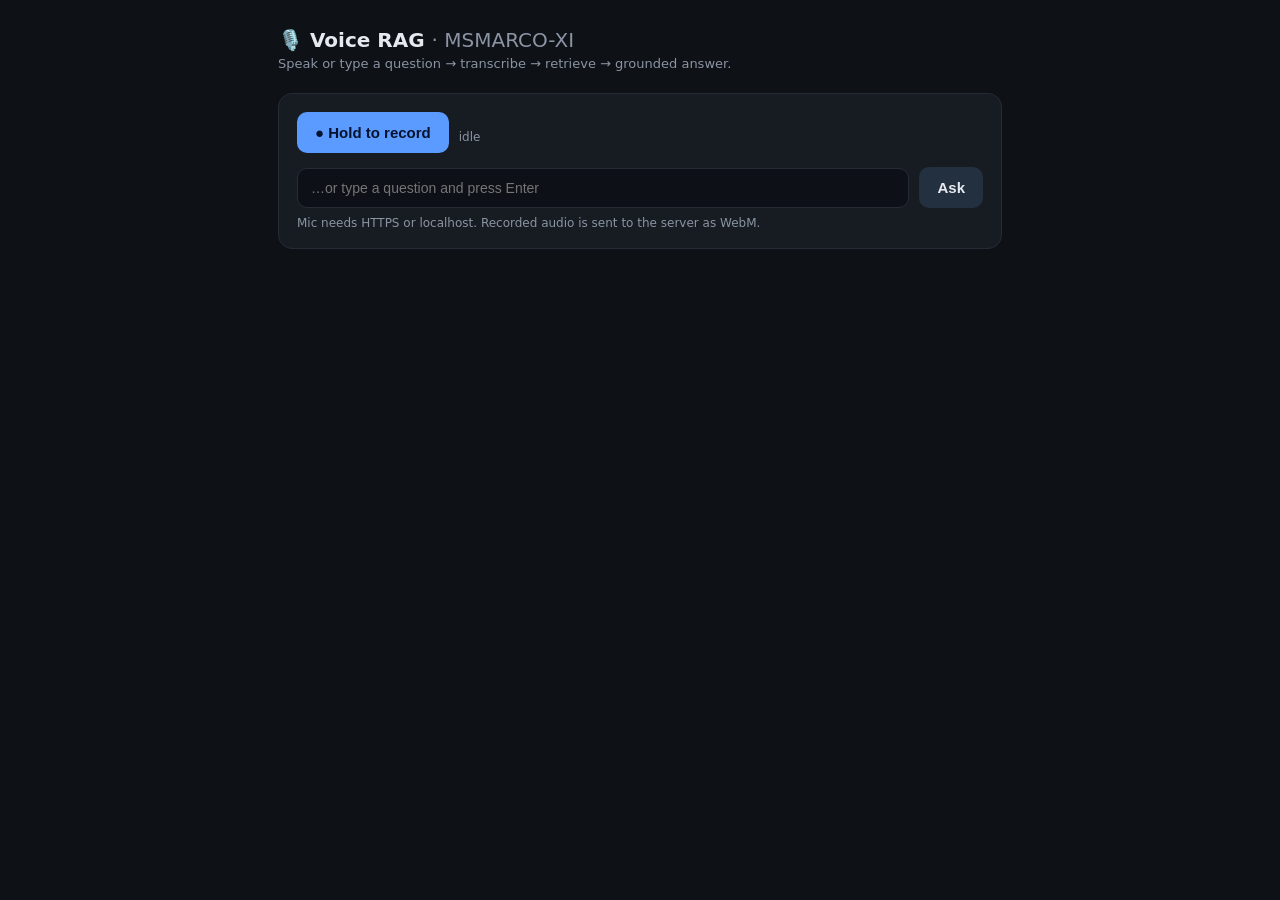
<file: static/index.html>
<!DOCTYPE html>
<html lang="en">
<head>
<meta charset="UTF-8" />
<meta name="viewport" content="width=device-width, initial-scale=1.0" />
<title>Voice RAG · MSMARCO-XI</title>
<style>
  :root { --bg:#0e1116; --card:#171b22; --line:#262c36; --fg:#e6e9ef; --mut:#8b94a3; --acc:#5b9bff; --ok:#37d67a; --warn:#ffb020; }
  * { box-sizing:border-box; }
  body { margin:0; font-family:system-ui,-apple-system,Segoe UI,Roboto,sans-serif; background:var(--bg); color:var(--fg); }
  .wrap { max-width:760px; margin:0 auto; padding:28px 18px 60px; }
  h1 { font-size:20px; margin:0 0 4px; }
  .sub { color:var(--mut); font-size:13px; margin-bottom:22px; }
  .card { background:var(--card); border:1px solid var(--line); border-radius:14px; padding:18px; margin-bottom:16px; }
  button { border:0; border-radius:10px; padding:12px 18px; font-size:15px; font-weight:600; cursor:pointer; }
  #rec { background:var(--acc); color:#04122e; }
  #rec.recording { background:#ff5d5d; color:#fff; }
  .row { display:flex; gap:10px; align-items:center; flex-wrap:wrap; }
  input[type=text] { flex:1; min-width:220px; background:#0d1017; border:1px solid var(--line); color:var(--fg); border-radius:10px; padding:11px 13px; font-size:14px; }
  .send { background:#22303f; color:var(--fg); }
  .lbl { color:var(--mut); font-size:12px; text-transform:uppercase; letter-spacing:.06em; margin-bottom:6px; }
  .answer { font-size:17px; line-height:1.5; }
  .badge { display:inline-block; font-size:11px; padding:3px 8px; border-radius:999px; margin-left:8px; }
  .badge.ok { background:rgba(55,214,122,.15); color:var(--ok); }
  .badge.warn { background:rgba(255,176,32,.15); color:var(--warn); }
  .timing { display:flex; gap:14px; flex-wrap:wrap; font-size:12px; color:var(--mut); margin-top:10px; }
  .timing b { color:var(--fg); }
  .ctx { border-top:1px solid var(--line); padding-top:10px; margin-top:8px; font-size:13px; color:var(--mut); }
  .ctx .item { padding:6px 0; }
  .hint { color:var(--mut); font-size:12px; margin-top:8px; }
</style>
</head>
<body>
<div class="wrap">
  <h1>🎙️ Voice RAG <span style="color:var(--mut);font-weight:400">· MSMARCO-XI</span></h1>
  <div class="sub">Speak or type a question → transcribe → retrieve → grounded answer.</div>

  <div class="card">
    <div class="row">
      <button id="rec">● Hold to record</button>
      <span id="status" class="hint">idle</span>
    </div>
    <div class="row" style="margin-top:14px">
      <input id="q" type="text" placeholder="…or type a question and press Enter" />
      <button class="send" id="send">Ask</button>
    </div>
    <div class="hint">Mic needs HTTPS or localhost. Recorded audio is sent to the server as WebM.</div>
  </div>

  <div class="card" id="result" style="display:none">
    <div class="lbl">Transcript</div>
    <div id="transcript" class="answer" style="font-size:14px;color:var(--mut);margin-bottom:14px"></div>
    <div class="lbl">Answer <span id="flags"></span></div>
    <div id="answer" class="answer"></div>
    <div class="timing" id="timing"></div>
    <div class="ctx" id="ctx"></div>
  </div>
</div>

<script>
const statusEl = document.getElementById('status');
const resultEl = document.getElementById('result');

function render(data){
  resultEl.style.display = 'block';
  document.getElementById('transcript').textContent = data.transcript || '—';
  document.getElementById('answer').textContent = data.answer || '—';
  const flags = document.getElementById('flags');
  flags.innerHTML = '';
  if (data.abstained) flags.innerHTML = '<span class="badge warn">abstained · '+data.reason+'</span>';
  else if (data.grounded) flags.innerHTML = '<span class="badge ok">grounded</span>';
  const t = data.timing_ms;
  document.getElementById('timing').innerHTML =
    `<span>STT <b>${t.stt}ms</b></span>
     <span>embed <b>${t.embed}ms</b></span>
     <span>retrieve <b>${t.retrieve}ms</b></span>
     <span>retrieval total <b>${t.retrieval_total}ms</b></span>
     <span>generate <b>${t.generate}ms</b></span>
     <span>end-to-end <b>${t.total}ms</b></span>`;
  document.getElementById('ctx').innerHTML =
    '<div class="lbl" style="margin-bottom:6px">Retrieved context</div>' +
    (data.contexts||[]).map(c=>`<div class="item">[${c.score}] ${c.text}</div>`).join('');
}

async function askText(q){
  statusEl.textContent = 'thinking…';
  const r = await fetch('/ask_text', {method:'POST', headers:{'Content-Type':'application/json'},
    body: JSON.stringify({query:q})});
  render(await r.json()); statusEl.textContent = 'idle';
}
document.getElementById('send').onclick = ()=>{ const v=document.getElementById('q').value.trim(); if(v) askText(v); };
document.getElementById('q').addEventListener('keydown', e=>{ if(e.key==='Enter'){ const v=e.target.value.trim(); if(v) askText(v);} });

// ---- mic recording ----
let mediaRecorder, chunks=[];
const recBtn = document.getElementById('rec');
async function startRec(){
  const stream = await navigator.mediaDevices.getUserMedia({audio:true});
  mediaRecorder = new MediaRecorder(stream);
  chunks = [];
  mediaRecorder.ondataavailable = e=> chunks.push(e.data);
  mediaRecorder.onstop = async ()=>{
    const blob = new Blob(chunks, {type:'audio/webm'});
    const fd = new FormData(); fd.append('file', blob, 'audio.webm');
    statusEl.textContent = 'transcribing…';
    const r = await fetch('/ask', {method:'POST', body:fd});
    render(await r.json()); statusEl.textContent = 'idle';
    stream.getTracks().forEach(t=>t.stop());
  };
  mediaRecorder.start(); recBtn.classList.add('recording'); statusEl.textContent='recording…';
}
function stopRec(){ if(mediaRecorder && mediaRecorder.state!=='inactive'){ mediaRecorder.stop(); recBtn.classList.remove('recording'); } }
recBtn.addEventListener('mousedown', startRec);
recBtn.addEventListener('touchstart', e=>{e.preventDefault(); startRec();});
recBtn.addEventListener('mouseup', stopRec);
recBtn.addEventListener('mouseleave', stopRec);
recBtn.addEventListener('touchend', e=>{e.preventDefault(); stopRec();});
</script>
</body>
</html>
</file>
